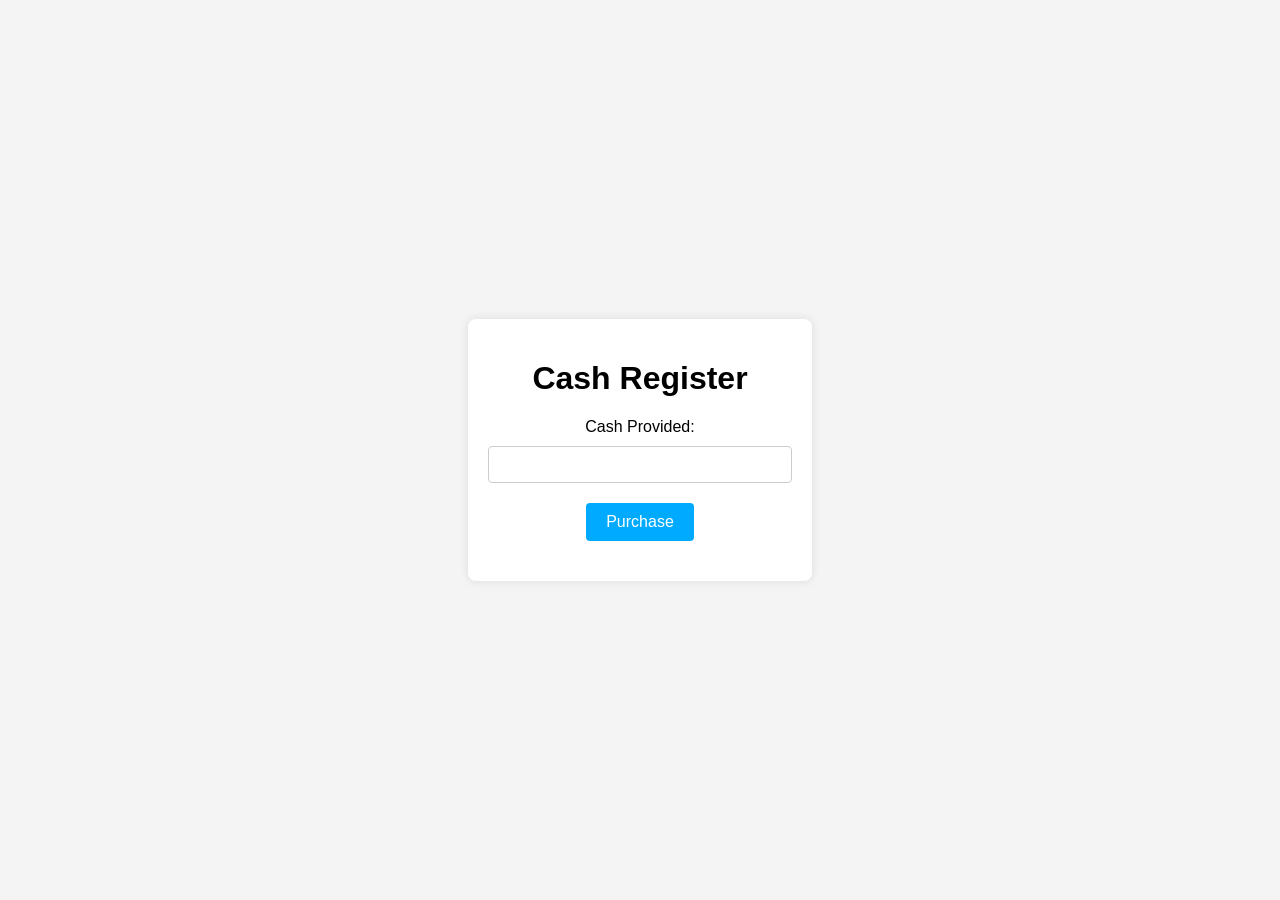
<file: JavaScript Algorithms and Data Structures/Build a Cash Register Project/index.html>
<!DOCTYPE html>
<html lang="en">
<head>
    <meta charset="UTF-8">
    <meta name="viewport" content="width=device-width, initial-scale=1.0">
    <title>Cash Register</title>
    <link rel="stylesheet" href="styles.css">
</head>
<body>
    <div class="container">
        <h1>Cash Register</h1>
        <label for="cash">Cash Provided:</label>
        <input type="number" id="cash" step="0.01" min="0">
        <button id="purchase-btn">Purchase</button>
        <p id="change-due"></p>
    </div>
    <script src="script.js"></script>
</body>
</html>
</file>
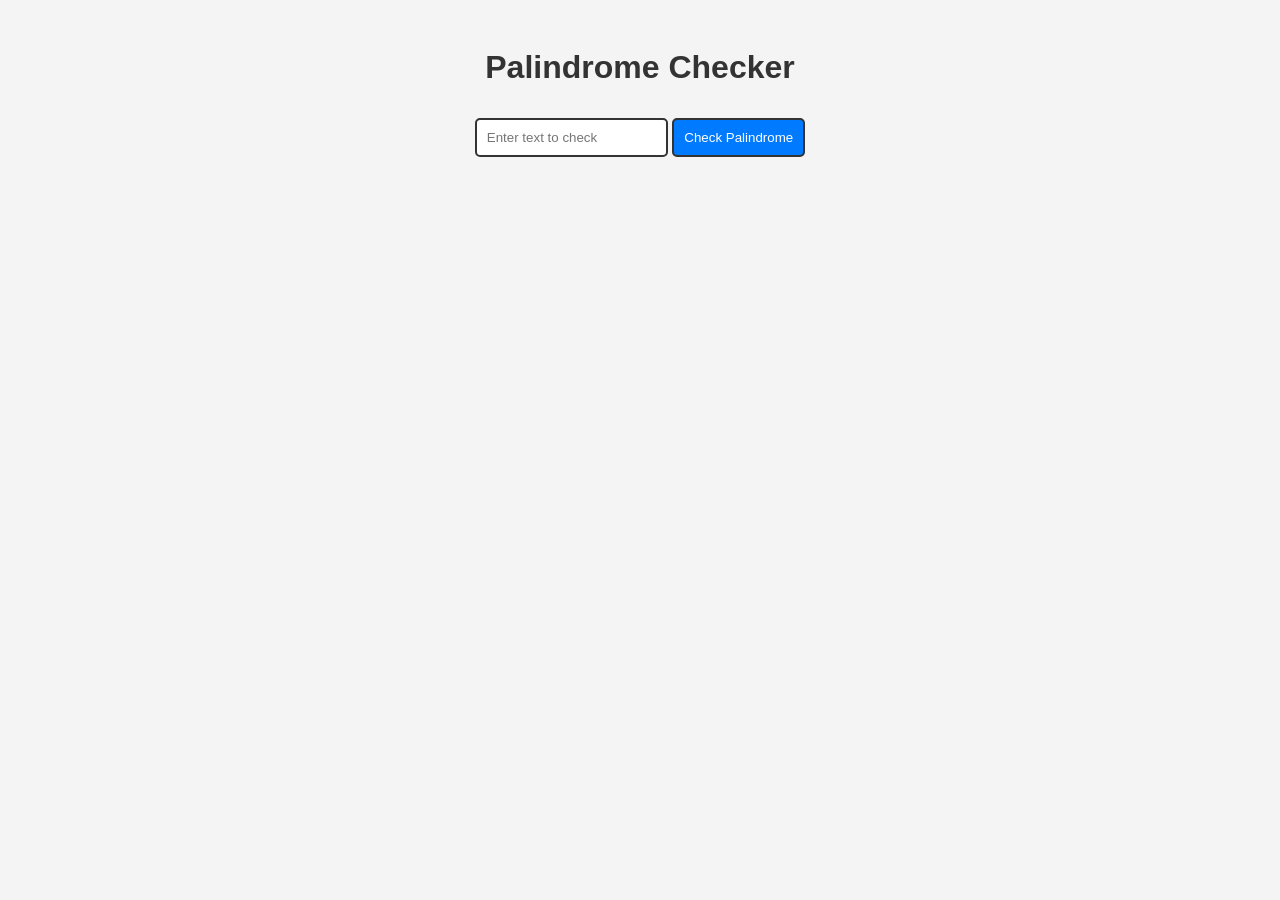
<file: JavaScript Algorithms and Data Structures/Build a Palindrome Checker Project/index.html>
<!DOCTYPE html>
<html lang="en">
<head>
  <meta charset="UTF-8">
  <meta name="viewport" content="width=device-width, initial-scale=1.0">
  <title>Palindrome Checker</title>
  <style>
    body {
      font-family: Arial, sans-serif;
      text-align: center;
      background-color: #f4f4f4;
      padding: 20px;
    }
    h1 {
      color: #333;
    }
    input, button {
      padding: 10px;
      margin: 10px 0;
      border: 2px solid #333;
      border-radius: 5px;
    }
    button {
      background-color: #007bff;
      color: #fff;
      cursor: pointer;
    }
    button:hover {
      background-color: #0056b3;
    }
    #result {
      margin-top: 20px;
      font-weight: bold;
    }
  </style>
</head>
<body>
  <h1>Palindrome Checker</h1>
  <input type="text" id="text-input" placeholder="Enter text to check">
  <button id="check-btn">Check Palindrome</button>
  <p id="result"></p>
  <script src="script.js"></script>
</body>
</html>
</file>
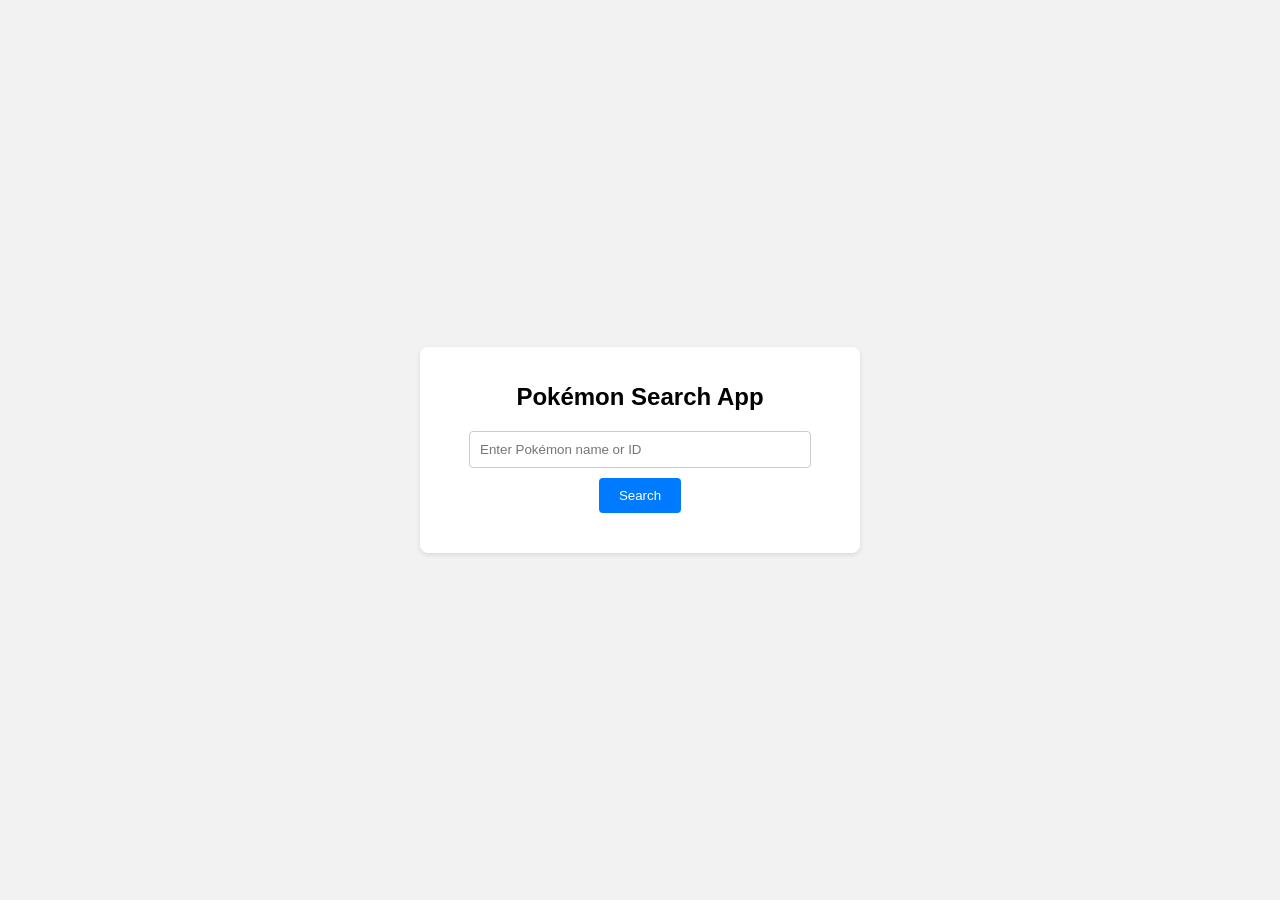
<file: JavaScript Algorithms and Data Structures/Build a Pokémon Search App Project/index.html>
<!DOCTYPE html>
<html lang="en">
<head>
  <meta charset="UTF-8">
  <meta name="viewport" content="width=device-width, initial-scale=1.0">
  <title>Pokémon Search App</title>
  <link rel="stylesheet" href="styles.css">
</head>
<body>
  <div class="container">
    <h1>Pokémon Search App</h1>
    <input type="text" id="search-input" placeholder="Enter Pokémon name or ID" required>
    <button id="search-button">Search</button>

    <div id="pokemon-details">
      <h2 id="pokemon-name"></h2>
      <p id="pokemon-id"></p>
      <p id="weight"></p>
      <p id="height"></p>
      <div id="types"></div>
      <p id="hp"></p>
      <p id="attack"></p>
      <p id="defense"></p>
      <p id="special-attack"></p>
      <p id="special-defense"></p>
      <p id="speed"></p>
      <div id="sprite-container"></div>
    </div>
  </div>

  <script src="script.js"></script>
</body>
</html>
</file>
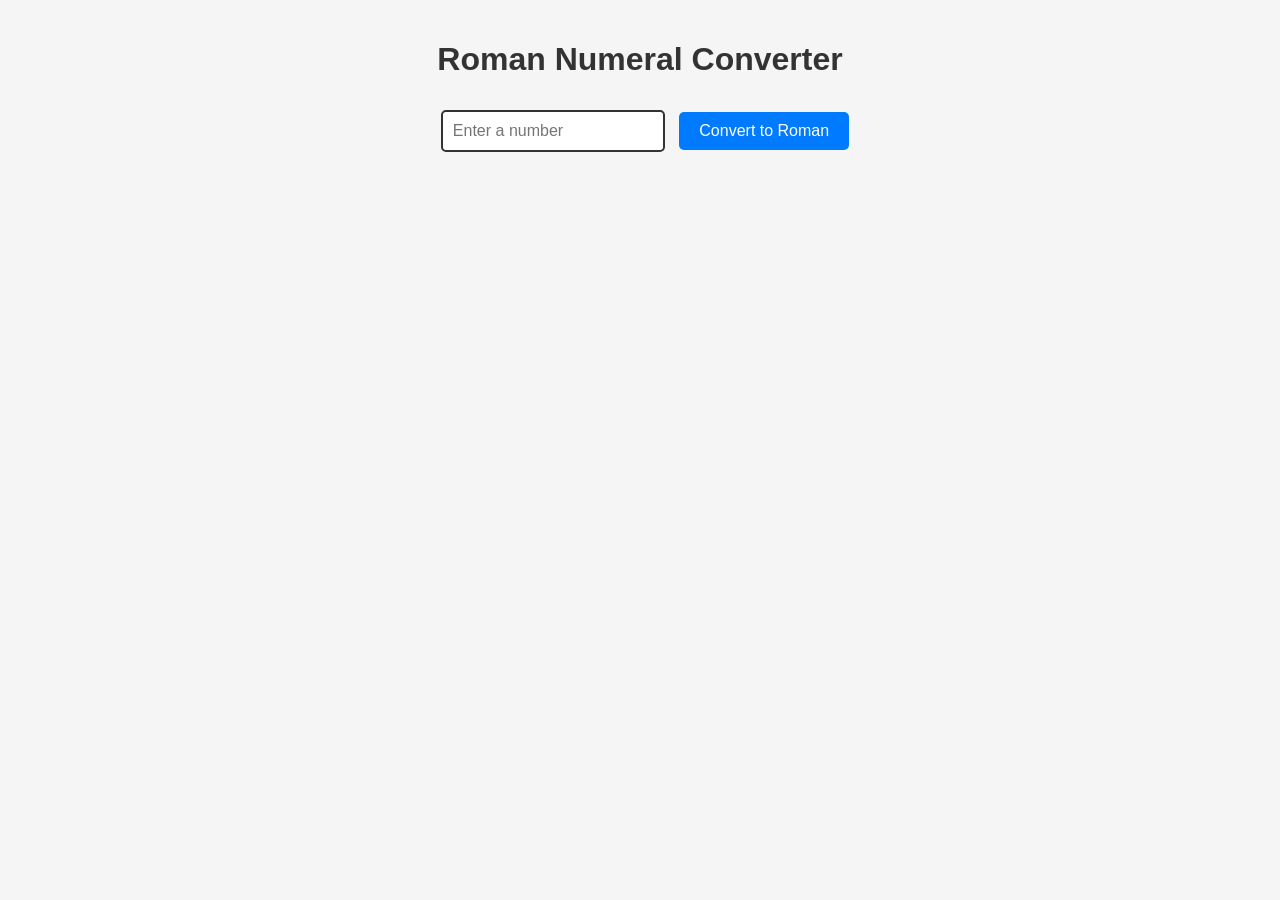
<file: JavaScript Algorithms and Data Structures/Build a Roman Numeral Converter Project/index.html>
<!DOCTYPE html>
<html lang="en">
<head>
  <meta charset="UTF-8">
  <meta name="viewport" content="width=device-width, initial-scale=1.0">
  <title>Roman Numeral Converter</title>
  <style>
    body {
      font-family: Arial, sans-serif;
      text-align: center;
      margin: 0;
      padding: 20px;
      background-color: #f5f5f5;
    }
    h1 {
      color: #333;
    }
    input {
      padding: 10px;
      font-size: 16px;
      margin: 10px;
      border: 2px solid #333;
      border-radius: 5px;
      width: 200px;
    }
    button {
      padding: 10px 20px;
      font-size: 16px;
      background-color: #007bff;
      color: white;
      border: none;
      border-radius: 5px;
      cursor: pointer;
    }
    button:hover {
      background-color: #0056b3;
    }
    #output {
      margin-top: 20px;
      font-size: 18px;
      font-weight: bold;
    }
  </style>
</head>
<body>
  <h1>Roman Numeral Converter</h1>
  <input type="number" id="number" placeholder="Enter a number">
  <button id="convert-btn">Convert to Roman</button>
  <p id="output"></p>
  <script src="script.js"></script>
</body>
</html>
</file>
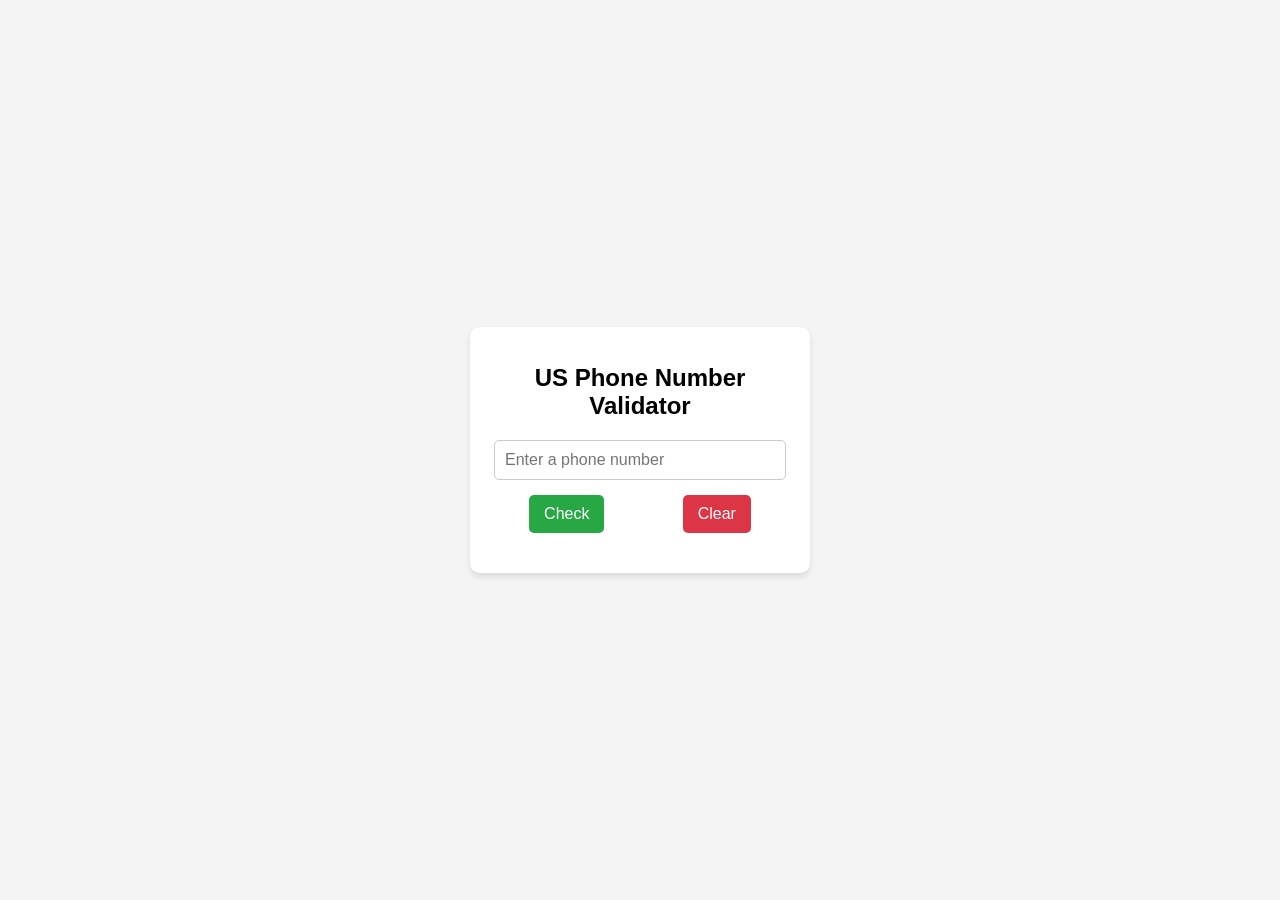
<file: JavaScript Algorithms and Data Structures/Build a Telephone Number Validator Project/index.html>
<!DOCTYPE html>
<html lang="en">
<head>
  <meta charset="UTF-8">
  <meta name="viewport" content="width=device-width, initial-scale=1.0">
  <title>US Phone Number Validator</title>
  <link rel="stylesheet" href="styles.css">
</head>
<body>
  <div class="container">
    <h1>US Phone Number Validator</h1>
    <input type="text" id="user-input" placeholder="Enter a phone number">
    <div class="buttons">
      <button id="check-btn">Check</button>
      <button id="clear-btn">Clear</button>
    </div>
    <p id="results-div"></p>
  </div>
  <script src="script.js"></script>
</body>
</html>
</file>
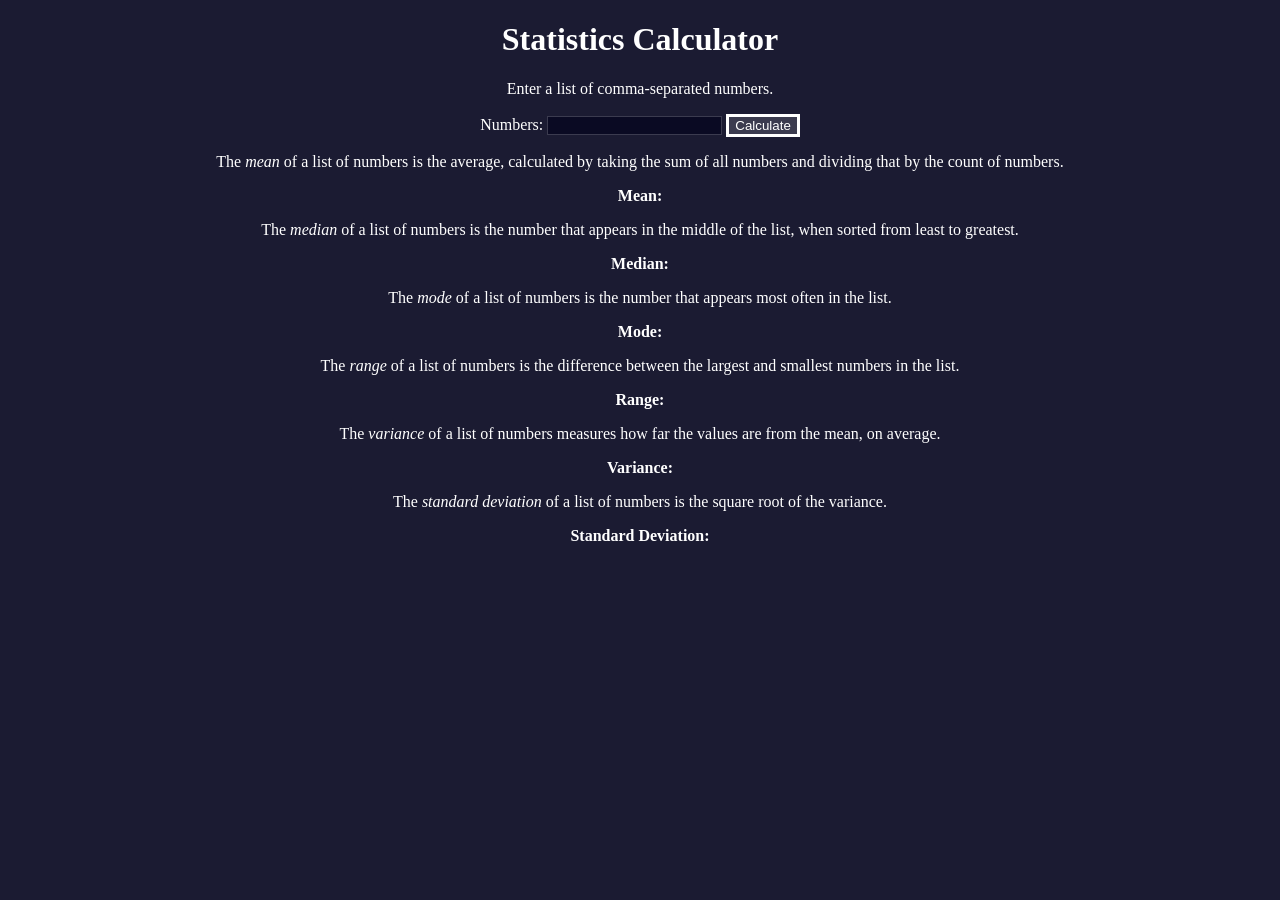
<file: JavaScript Algorithms and Data Structures/Learn Advanced Array Methods by Building a Statistics Calculator/index.html>
<!DOCTYPE html>
<html lang="en">
  <head>
    <meta charset="utf-8" />
    <meta name="viewport" content="width=device-width, initial-scale=1" />
    <link rel="stylesheet" href="./styles.css" />
    <script src="./script.js"></script>
    <title>Statistics Calculator</title>
  </head>
  <body>
    <h1>Statistics Calculator</h1>
    <p>Enter a list of comma-separated numbers.</p>
    <form onsubmit="calculate(); return false;">
      <label for="numbers">Numbers:</label>
      <input type="text" name="numbers" id="numbers" />
      <button type="submit">Calculate</button>
    </form>
    <div class="results">
      <p>
        The <dfn>mean</dfn> of a list of numbers is the average, calculated by
        taking the sum of all numbers and dividing that by the count of numbers.
      </p>
      <p class="bold">Mean: <span id="mean"></span></p>
      <p>
        The <dfn>median</dfn> of a list of numbers is the number that appears in
        the middle of the list, when sorted from least to greatest.
      </p>
      <p class="bold">Median: <span id="median"></span></p>
      <p>
        The <dfn>mode</dfn> of a list of numbers is the number that appears most
        often in the list.
      </p>
      <p class="bold">Mode: <span id="mode"></span></p>
      <p>
        The <dfn>range</dfn> of a list of numbers is the difference between the
        largest and smallest numbers in the list.
      </p>
      <p class="bold">Range: <span id="range"></span></p>
      <p>
        The <dfn>variance</dfn> of a list of numbers measures how far the values
        are from the mean, on average.
      </p>
      <p class="bold">Variance: <span id="variance"></span></p>
      <p>
        The <dfn>standard deviation</dfn> of a list of numbers is the square
        root of the variance.
      </p>
      <p class="bold">
        Standard Deviation: <span id="standardDeviation"></span>
      </p>
    </div>
  </body>
</html>
</file>
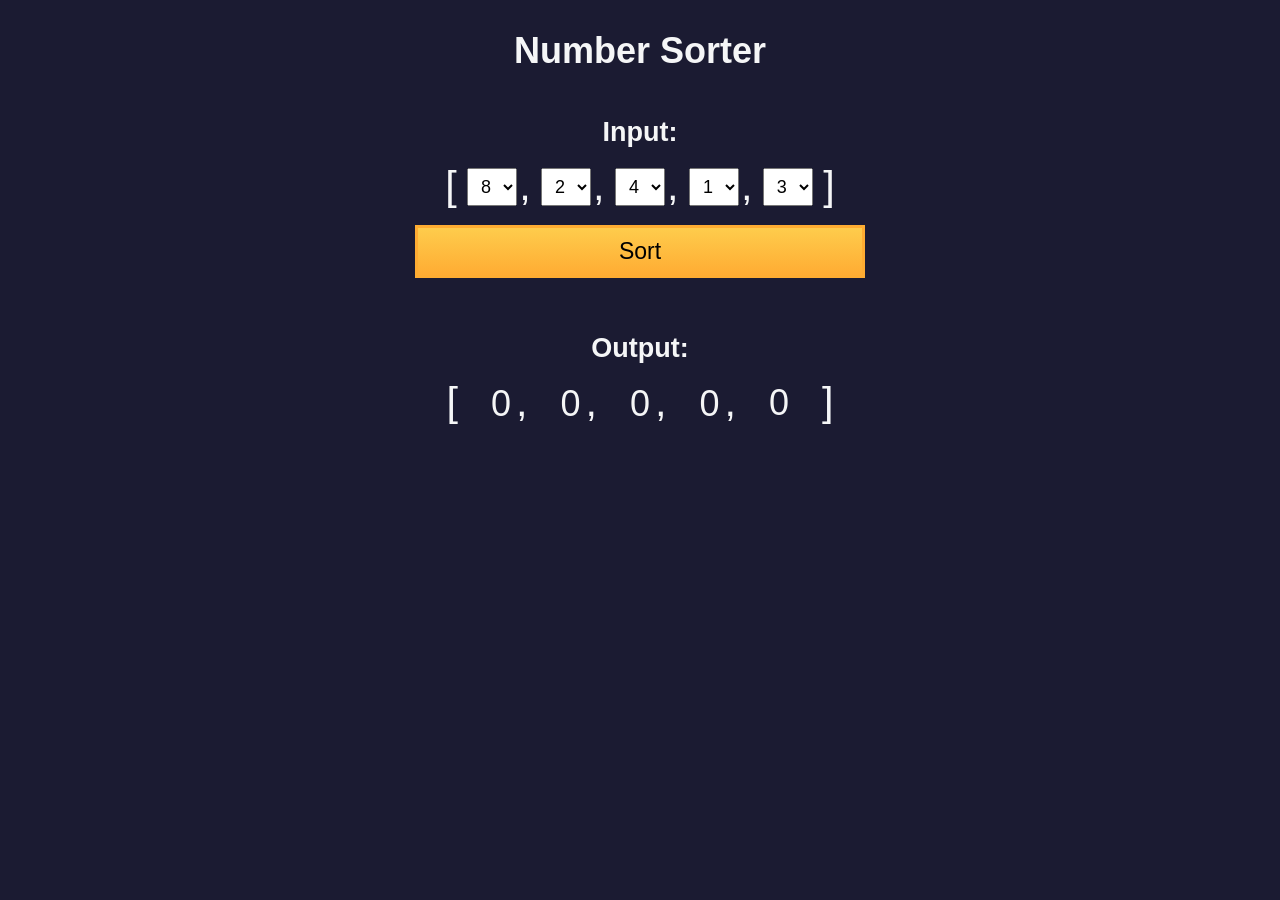
<file: JavaScript Algorithms and Data Structures/Learn Basic Algorithmic Thinking by Building a Number Sorter/index.html>
<!DOCTYPE html>
<html>
  <head>
    <meta charset="UTF-8" />
    <meta name="viewport" content="width=device-width, initial-scale=1.0" />
    <link rel="stylesheet" type="text/css" href="./styles.css" />
    <title>Number Sorter</title>
  </head>
  <body>
    <main>
      <h1>Number Sorter</h1>
      <form id="form" class="form">
        <h2>Input:</h2>
        <fieldset>
          <span class="bracket">[</span>
          <div>
            <select
              name="values"
              class="values-dropdown"
              aria-label="first number"
            >
              <option value="0">0</option>
              <option value="1">1</option>
              <option value="2">2</option>
              <option value="3">3</option>
              <option value="4">4</option>
              <option value="5">5</option>
              <option value="6">6</option>
              <option value="7">7</option>
              <option value="8" selected>8</option>
              <option value="9">9</option>
            </select>
            <span class="comma">,</span>
          </div>
          <div>
            <select
              name="values"
              class="values-dropdown"
              aria-label="second number"
            >
              <option value="0">0</option>
              <option value="1">1</option>
              <option value="2" selected>2</option>
              <option value="3">3</option>
              <option value="4">4</option>
              <option value="5">5</option>
              <option value="6">6</option>
              <option value="7">7</option>
              <option value="8">8</option>
              <option value="9">9</option>
            </select>
            <span class="comma">,</span>
          </div>
          <div>
            <select
              name="values"
              class="values-dropdown"
              aria-label="third number"
            >
              <option value="0">0</option>
              <option value="1">1</option>
              <option value="2">2</option>
              <option value="3">3</option>
              <option value="4" selected>4</option>
              <option value="5">5</option>
              <option value="6">6</option>
              <option value="7">7</option>
              <option value="8">8</option>
              <option value="9">9</option>
            </select>
            <span class="comma">,</span>
          </div>
          <div>
            <select
              name="values"
              class="values-dropdown"
              aria-label="fourth number"
            >
              <option value="0">0</option>
              <option value="1" selected>1</option>
              <option value="2">2</option>
              <option value="3">3</option>
              <option value="4">4</option>
              <option value="5">5</option>
              <option value="6">6</option>
              <option value="7">7</option>
              <option value="8">8</option>
              <option value="9">9</option>
            </select>
            <span class="comma">,</span>
          </div>
          <div>
            <select
              name="values"
              class="values-dropdown"
              aria-label="fifth number"
            >
              <option value="0">0</option>
              <option value="1">1</option>
              <option value="2">2</option>
              <option value="3" selected>3</option>
              <option value="4">4</option>
              <option value="5">5</option>
              <option value="6">6</option>
              <option value="7">7</option>
              <option value="8">8</option>
              <option value="9">9</option>
            </select>
          </div>
          <span class="bracket">]</span>
        </fieldset>
        <button id="sort">Sort</button>
      </form>
      <div class="output-container">
        <h2>Output:</h2>
        <div class="output-array">
          <span class="bracket">[</span>
          <div>
            <span class="output-value" id="output-value-0">0</span>
            <span class="comma">,</span>
          </div>
          <div>
            <span class="output-value" id="output-value-1">0</span>
            <span class="comma">,</span>
          </div>
          <div>
            <span class="output-value" id="output-value-2">0</span>
            <span class="comma">,</span>
          </div>
          <div>
            <span class="output-value" id="output-value-3">0</span>
            <span class="comma">,</span>
          </div>
          <div>
            <span class="output-value" id="output-value-4">0</span>
          </div>
            <span class="bracket">]</span>
        </div>
      </div>
    </main>
    <script src="./script.js"></script>
  </body>
</html>
</file>
<file: JavaScript Algorithms and Data Structures/Build a Cash Register Project/styles.css>
body {
    font-family: Arial, sans-serif;
    background-color: #f4f4f4;
    display: flex;
    justify-content: center;
    align-items: center;
    height: 100vh;
    margin: 0;
}

.container {
    background-color: #fff;
    padding: 20px;
    border-radius: 8px;
    box-shadow: 0 0 10px rgba(0, 0, 0, 0.1);
    text-align: center;
}

label {
    display: block;
    margin-bottom: 10px;
}

input {
    padding: 10px;
    width: calc(100% - 22px);
    margin-bottom: 20px;
    border: 1px solid #ccc;
    border-radius: 4px;
}

button {
    padding: 10px 20px;
    border: none;
    background-color: #00aaff;
    color: #fff;
    border-radius: 4px;
    cursor: pointer;
    font-size: 16px;
}

button:hover {
    background-color: #008ecc;
}

#change-due {
    margin-top: 20px;
    font-size: 18px;
}
</file>
<file: JavaScript Algorithms and Data Structures/Build a Pokémon Search App Project/styles.css>
body {
  font-family: Arial, sans-serif;
  margin: 0;
  padding: 0;
  display: flex;
  justify-content: center;
  align-items: center;
  height: 100vh;
  background-color: #f2f2f2;
}

.container {
  text-align: center;
  background: white;
  padding: 20px;
  border-radius: 8px;
  box-shadow: 0 2px 5px rgba(0, 0, 0, 0.1);
  width: 90%;
  max-width: 400px;
}

h1 {
  font-size: 24px;
  margin-bottom: 20px;
}

input {
  width: 80%;
  padding: 10px;
  margin-bottom: 10px;
  border: 1px solid #ccc;
  border-radius: 4px;
}

button {
  padding: 10px 20px;
  background-color: #007bff;
  color: white;
  border: none;
  border-radius: 4px;
  cursor: pointer;
}

button:hover {
  background-color: #0056b3;
}

#pokemon-details {
  margin-top: 20px;
}

#pokemon-name {
  font-size: 20px;
  font-weight: bold;
}

#types span {
  display: inline-block;
  margin: 5px;
  padding: 5px 10px;
  background-color: #007bff;
  color: white;
  border-radius: 4px;
  font-size: 14px;
}

img#sprite {
  margin-top: 10px;
  width: 150px;
}
</file>
<file: JavaScript Algorithms and Data Structures/Build a Telephone Number Validator Project/styles.css>
body {
  font-family: Arial, sans-serif;
  background-color: #f4f4f4;
  margin: 0;
  padding: 0;
  display: flex;
  justify-content: center;
  align-items: center;
  height: 100vh;
}

.container {
  text-align: center;
  background: #fff;
  padding: 20px;
  border-radius: 10px;
  box-shadow: 0 4px 6px rgba(0, 0, 0, 0.1);
  width: 300px;
}

h1 {
  font-size: 1.5em;
  margin-bottom: 20px;
}

input[type="text"] {
  width: 90%;
  padding: 10px;
  font-size: 1em;
  margin-bottom: 15px;
  border: 1px solid #ccc;
  border-radius: 5px;
}

.buttons {
  display: flex;
  justify-content: space-around;
}

button {
  padding: 10px 15px;
  font-size: 1em;
  border: none;
  border-radius: 5px;
  cursor: pointer;
}

#check-btn {
  background-color: #28a745;
  color: white;
}

#clear-btn {
  background-color: #dc3545;
  color: white;
}

#results-div {
  margin-top: 20px;
  font-weight: bold;
  font-size: 1.1em;
}
</file>
<file: JavaScript Algorithms and Data Structures/Learn Advanced Array Methods by Building a Statistics Calculator/styles.css>
body {
  margin: 0;
  background-color: rgb(27, 27, 50);
  text-align: center;
  color: #fff;
}

button {
  cursor: pointer;
  background-color: rgb(59, 59, 79);
  border: 3px solid white;
  color: white;
}

input {
  background-color: rgb(10, 10, 35);
  color: white;
  border: 1px solid rgb(59, 59, 79);
}

.bold {
  font-weight: bold;
}
</file>
<file: JavaScript Algorithms and Data Structures/Learn Basic Algorithmic Thinking by Building a Number Sorter/styles.css>
:root {
  --gray-00: #ffffff;
  --gray-05: #f5f6f7;
  --gray-15: #d0d0d5;
  --gray-75: #3b3b4f;
  --gray-85: #1b1b32;
  --gray-90: #0a0a23;
  --blue-50: #198eee;
  --error: #a94442;
  --danger-color: #850000;
  --danger-background: #ffadad;
}

*,
::before,
::after {
  padding: 0;
  margin: 0;
  box-sizing: border-box;
}

body {
  font-family: "Lato", Helvetica, Arial, sans-serif;
  font-size: 18px;
  background-color: var(--gray-85);
  color: var(--gray-05);
}

main {
  display: flex;
  flex-direction: column;
  align-items: center;
}

h1 {
  margin: 30px auto;
}

h2 {
  margin-bottom: 15px;
}

form {
  width: 100%;
  text-align: center;
  padding: 15px;
}

fieldset {
  border: 0 none;
  height: 100%;
  margin: auto;
  display: flex;
  justify-content: space-around;
  align-items: center;
}

fieldset div {
  display: flex;
  justify-content: center;
  align-items: center;
}

.bracket,
.comma {
  font-size: 2.3em;
}

form .comma {
  margin-left: 2px;
}

select {
  font-family: inherit;
  font-size: inherit;
  line-height: inherit;
  height: 38px;
  width: 50px;
  text-align: center;
}

button {
  cursor: pointer;
  margin-top: 15px;
  text-decoration: none;
  background-image: linear-gradient(#fecc4c, #ffac33);
  border: 3px solid #feac32;
  padding: 10px 16px;
  font-size: 23px;
  width: 100%;
}

select:focus-visible,
button:focus-visible {
  outline: 3px solid var(--blue-50);
}

.output-container {
  width: 95%;
  min-height: 55px;
  margin-top: 25px;
  border-radius: 0;
  padding: 15px;
  overflow-wrap: break-word;
  text-align: center;
}

.output-array {
  width: 100%;
  margin: auto;
  display: flex;
  align-items: center;
  justify-content: space-around;
}

.output-value {
  font-size: 2em;
}

.alert {
  background-color: var(--danger-background);
  border: 3px solid var(--danger-color);
  color: var(--danger-color);
}

@media (min-width: 550px) {
  form,
  .output-container {
    max-width: 480px;
  }

  fieldset {
    max-width: 400px;
  }

  .output-array {
    max-width: 420px;
  }
}
</file>
